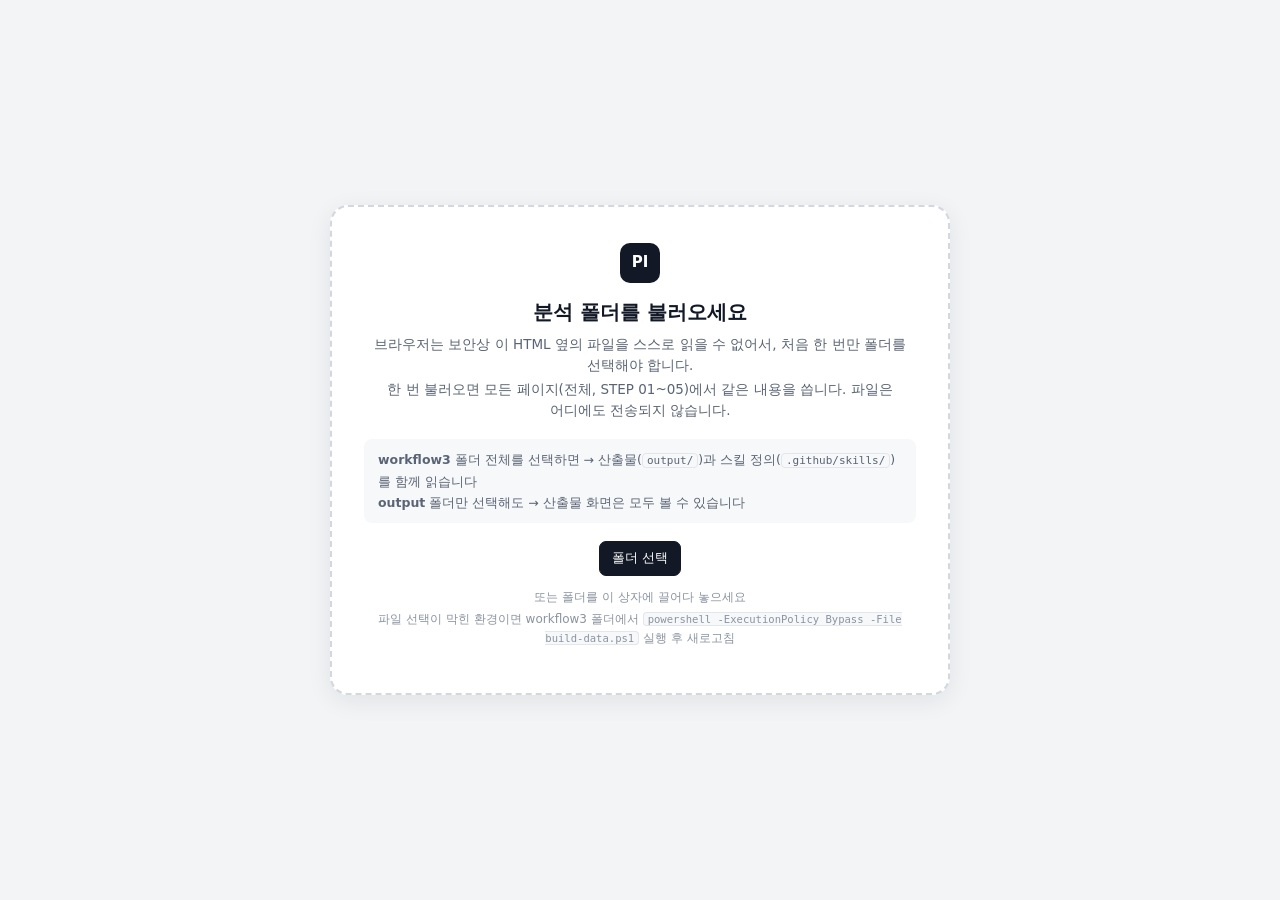
<file: docs/index.html>
<!doctype html>
<html lang="ko">
<head>
<meta charset="utf-8">
<meta name="viewport" content="width=device-width, initial-scale=1">
<title>PI 뷰어 · 전체</title>
<link rel="stylesheet" href="common.css">
</head>
<body data-stage="00">
<script src="common.js"></script>
<script src="overview.js"></script>
</body>
</html>
</file>
<file: docs/common.css>
:root{
  --bg:#f3f4f6; --surface:#ffffff; --sunken:#f7f8fa; --line:#e3e6eb; --line2:#d3d8df;
  --text:#121826; --muted:#5b6474; --faint:#8b93a1;
  --s0:#334155; --s0s:#eef1f5;
  --s1:#3b5bdb; --s1s:#edf1fd; --s2:#0c8a7b; --s2s:#e6f5f2; --s3:#c47a00; --s3s:#fdf4e3; --s4:#c2255c; --s4s:#fcebf1; --s5:#6741d9; --s5s:#f1edfd;
  --self:#3b5bdb; --req:#d9480f; --co:#7048e8;
  --good:#2b8a3e; --goods:#e9f6ec; --bad:#868e96; --bads:#f1f3f5; --warn:#e8590c;
  --gA:#c2255c; --gB:#d9822b; --gC:#868e96;
  --h0:#f4f5f7; --h1:#cfeee9; --h2:#7fd0c3; --h3:#0c8a7b; --h3t:#ffffff;
  --q0:#f4f5f7; --q1:#dcf1ec; --q2:#a6ddd1; --q3:#3fae9c; --q4:#0b6e62; --qt:#ffffff;
  --shadow:0 1px 2px rgba(16,24,40,.05);
  --shadow2:0 6px 24px rgba(16,24,40,.08);
}
@media (prefers-color-scheme: dark){
  :root:not([data-theme="light"]){
    --bg:#0f1115; --surface:#171a20; --sunken:#1c2027; --line:#2a2f38; --line2:#363c47;
    --text:#e7eaee; --muted:#a2aab6; --faint:#737c89;
    --s0:#cbd5e1; --s0s:#232831;
    --s1:#7d97ff; --s1s:#1c2340; --s2:#3cc7b4; --s2s:#14302c; --s3:#f0aa3c; --s3s:#352915; --s4:#f06595; --s4s:#3a1a27; --s5:#a68bff; --s5s:#251f3d;
    --self:#7d97ff; --req:#ff8a4c; --co:#a98bff;
    --good:#51cf66; --goods:#173322; --bad:#868e96; --bads:#22262c; --warn:#ff8a4c;
    --gA:#f06595; --gB:#f0aa3c; --gC:#868e96;
    --h0:#1c2027; --h1:#173a35; --h2:#1f7366; --h3:#3cc7b4; --h3t:#0f1115;
  --q0:#1c2027; --q1:#163530; --q2:#1d5e55; --q3:#2b9d8b; --q4:#5fe0cc; --qt:#0f1115;
    --q0:#1c2027; --q1:#163530; --q2:#1d5e55; --q3:#2b9d8b; --q4:#5fe0cc; --qt:#0f1115;
    --shadow:0 1px 2px rgba(0,0,0,.3); --shadow2:0 6px 24px rgba(0,0,0,.35);
  }
}
:root[data-theme="dark"]{
  --bg:#0f1115; --surface:#171a20; --sunken:#1c2027; --line:#2a2f38; --line2:#363c47;
  --text:#e7eaee; --muted:#a2aab6; --faint:#737c89;
  --s0:#cbd5e1; --s0s:#232831;
  --s1:#7d97ff; --s1s:#1c2340; --s2:#3cc7b4; --s2s:#14302c; --s3:#f0aa3c; --s3s:#352915; --s4:#f06595; --s4s:#3a1a27; --s5:#a68bff; --s5s:#251f3d;
  --self:#7d97ff; --req:#ff8a4c; --co:#a98bff;
  --good:#51cf66; --goods:#173322; --bad:#868e96; --bads:#22262c; --warn:#ff8a4c;
  --gA:#f06595; --gB:#f0aa3c; --gC:#868e96;
  --h0:#1c2027; --h1:#173a35; --h2:#1f7366; --h3:#3cc7b4; --h3t:#0f1115;
  --q0:#1c2027; --q1:#163530; --q2:#1d5e55; --q3:#2b9d8b; --q4:#5fe0cc; --qt:#0f1115;
  --shadow:0 1px 2px rgba(0,0,0,.3); --shadow2:0 6px 24px rgba(0,0,0,.35);
}
*{box-sizing:border-box}
html,body{height:100%}
body{margin:0;background:var(--bg);color:var(--text);font-family:"Pretendard","Malgun Gothic","Apple SD Gothic Neo","Noto Sans KR",system-ui,sans-serif;font-size:14px;line-height:1.55;word-break:keep-all;overflow-wrap:anywhere;overflow:hidden}
button{font:inherit;color:inherit;cursor:pointer}
code{font-family:Consolas,"D2Coding",ui-monospace,monospace;font-size:.88em;background:var(--sunken);border:1px solid var(--line);border-radius:4px;padding:0 4px}
::-webkit-scrollbar{width:10px;height:10px}::-webkit-scrollbar-thumb{background:var(--line2);border-radius:10px;border:3px solid transparent;background-clip:content-box}

.app{display:grid;grid-template-rows:auto auto 1fr;height:100vh}

/* ── top bar */
.top{display:flex;align-items:center;gap:14px;padding:10px 20px;background:var(--surface);border-bottom:1px solid var(--line)}
.brand{display:flex;align-items:center;gap:10px;min-width:0}
.logo{width:28px;height:28px;border-radius:7px;background:var(--text);color:var(--surface);display:grid;place-items:center;font-weight:800;font-size:12px;flex:none}
.brand b{font-size:15px;white-space:nowrap}
.wf{display:flex;align-items:center;gap:8px;min-width:0;padding-left:14px;border-left:1px solid var(--line)}
.wf span{color:var(--muted);font-size:12px;white-space:nowrap}
.wf select,.wf strong{font:inherit;font-weight:700;font-size:14px;background:none;border:none;color:var(--text);max-width:420px;text-overflow:ellipsis;overflow:hidden;white-space:nowrap}
.wf select{border:1px solid var(--line);border-radius:6px;padding:3px 6px;background:var(--surface)}
.top .sp{flex:1}
.meta{font-size:12px;color:var(--faint);white-space:nowrap}
.btn{border:1px solid var(--line);background:var(--surface);border-radius:7px;padding:6px 12px;font-size:13px;color:var(--muted);white-space:nowrap}
.btn:hover{color:var(--text);border-color:var(--line2)}
.btn.primary{background:var(--text);color:var(--surface);border-color:var(--text)}
.btn.primary:hover{opacity:.9;color:var(--surface)}

/* ── stage rail */
.rail{display:grid;grid-template-columns:190px repeat(5,1fr);gap:14px;background:var(--sunken);border-bottom:1px solid var(--line);padding:9px 14px}
/* 단계 하나 = 누를 수 있는 카드 */
.st{position:relative;display:flex;gap:10px;align-items:center;text-align:left;background:var(--surface);border:1px solid var(--line2);border-radius:10px;padding:8px 30px 8px 10px;min-width:0;cursor:pointer;box-shadow:0 1px 2px rgba(16,24,40,.06);transition:border-color .12s,box-shadow .12s,transform .12s}
.st:hover{border-color:var(--ac);box-shadow:0 4px 12px rgba(16,24,40,.12);transform:translateY(-1px)}
.st:active{transform:none}
.st::after{content:"›";position:absolute;right:11px;top:50%;transform:translateY(-52%);font-size:20px;font-weight:700;line-height:1;color:var(--line2);transition:color .12s,right .12s}
.st:hover::after{color:var(--ac);right:8px}
.st.on{background:var(--ac);border-color:var(--ac);box-shadow:0 3px 10px rgba(16,24,40,.16);cursor:default;transform:none}
.st.on::after{content:"현재";font-size:10.5px;font-weight:800;color:var(--ac);background:var(--surface);border-radius:99px;padding:2px 7px;right:9px;transform:translateY(-50%)}
.st.on .lb,.st.on .nm,.st.on .kv{color:var(--surface)}
.st.on .lb,.st.on .kv{opacity:.85}
.st .ix{flex:none;width:28px;height:28px;border-radius:50%;display:grid;place-items:center;font-weight:800;font-size:12px;color:var(--ac);background:var(--acs);border:1.5px solid var(--ac)}
.st.on .ix{background:var(--surface);color:var(--ac);border-color:var(--surface)}
.st.empty{background:transparent;border-style:dashed}
.st.empty .ix{border-style:dashed;opacity:.55}
.st .tx{min-width:0}
.st .lb{display:block;font-size:11px;color:var(--faint);font-weight:700;letter-spacing:.2px}
.st .nm{display:block;font-weight:800;font-size:13.5px;white-space:nowrap;overflow:hidden;text-overflow:ellipsis}
.st:not(.on):hover .nm{color:var(--ac)}
.st .kv{display:block;font-size:11.5px;color:var(--muted);white-space:nowrap;overflow:hidden;text-overflow:ellipsis}
/* 단계 사이 흐름 화살표 */
.st + .st::before{content:"";position:absolute;left:-11px;top:50%;width:7px;height:7px;border-top:2px solid var(--faint);border-right:2px solid var(--faint);transform:translateY(-50%) rotate(45deg)}

/* ── main */
.main{display:grid;grid-template-columns:minmax(0,1fr) 380px;min-height:0}
.canvas{min-height:0;overflow:auto;padding:18px 22px 24px}
.insp{min-height:0;overflow:auto;background:var(--surface);border-left:1px solid var(--line);padding:18px 20px 24px}
.chead{display:flex;align-items:center;gap:12px;margin-bottom:14px;flex-wrap:wrap}
.chead h2{margin:0;font-size:17px}
.chead .d{color:var(--muted);font-size:12.5px}
.seg{margin-left:auto;display:flex;background:var(--sunken);border:1px solid var(--line);border-radius:8px;padding:2px}
.seg button{border:none;background:none;padding:4px 11px;border-radius:6px;font-size:12.5px;color:var(--muted)}
.seg button.on{background:var(--surface);color:var(--text);box-shadow:var(--shadow);font-weight:600}

.card{background:var(--surface);border:1px solid var(--line);border-radius:12px;box-shadow:var(--shadow)}
.card > .h{display:flex;align-items:center;gap:8px;padding:11px 14px;border-bottom:1px solid var(--line);font-weight:700;font-size:13px}
.card > .h small{font-weight:400;color:var(--faint)}
.card > .b{padding:12px 14px}
.lbl{font-size:11.5px;font-weight:700;color:var(--faint);letter-spacing:.3px;margin:16px 0 6px}
.lbl:first-child{margin-top:0}
.chip{display:inline-flex;align-items:center;gap:4px;font-size:12px;padding:1px 8px;border-radius:99px;border:1px solid var(--line);background:var(--surface);color:var(--muted);white-space:nowrap}
.chip.link{cursor:pointer}
.chip.link:hover{border-color:var(--ac,var(--line2));color:var(--text)}
.tag{display:inline-block;font-size:11px;font-weight:700;padding:0 6px;border-radius:4px;line-height:18px}
.g-A{background:var(--gA);color:#fff}.g-B{background:var(--gB);color:#fff}.g-C{background:var(--gC);color:#fff}
.chips{display:flex;flex-wrap:wrap;gap:5px}

/* ── overview */
.flow{display:grid;grid-template-columns:repeat(4,1fr);gap:26px;position:relative}
.fc{position:relative;text-align:left;background:var(--surface);border:1px solid var(--line);border-radius:12px;padding:14px 16px;box-shadow:var(--shadow);border-top:3px solid var(--ac);display:flex;flex-direction:column;gap:4px;min-width:0}
.fc:hover{box-shadow:var(--shadow2)}
.fc + .fc::before{content:"";position:absolute;left:-20px;top:50%;width:14px;height:14px;border-top:2px solid var(--line2);border-right:2px solid var(--line2);transform:translateY(-50%) rotate(45deg)}
.fc .k{font-size:11.5px;font-weight:700;color:var(--ac);letter-spacing:.3px}
.fc .big{display:flex;align-items:baseline;gap:6px;margin-top:2px}
.fc .big b{font-size:34px;line-height:1.1;font-weight:800;font-variant-numeric:tabular-nums}
.fc .big span{color:var(--muted);font-size:13px}
.fc .sub{font-size:12.5px;color:var(--muted)}
.fc .q{margin-top:6px;font-size:12.5px;line-height:1.5;background:var(--acs);border-radius:7px;padding:7px 9px;color:var(--text);display:block;max-height:calc(4.5em + 14px);overflow:hidden}
.fc.none{border-top-style:dashed;opacity:.6}

.trace{display:grid;grid-template-columns:1fr 1fr 1.3fr 1.3fr 1.3fr;gap:0;margin-top:18px}
.tcol{padding:0 12px;border-left:1px dashed var(--line2);min-width:0}
.tcol:first-child{border-left:none;padding-left:0}
.tcol h4{margin:0 0 8px;font-size:11.5px;color:var(--faint);letter-spacing:.3px;display:flex;align-items:center;gap:6px}
.tcol h4 i{width:8px;height:8px;border-radius:50%;background:var(--ac);display:inline-block}
.tnode{display:block;width:100%;text-align:left;border:1px solid var(--line);border-left:3px solid var(--ac);background:var(--surface);border-radius:8px;padding:7px 10px;margin-bottom:6px;font-size:12.5px}
.tnode:hover{border-color:var(--ac)}
.tnode .id{font-weight:800;color:var(--ac);margin-right:5px;font-size:11.5px}
.tnode.sel,.an.sel,.irow.sel,.node.sel,.cand.sel,.opp.sel{outline:2px solid var(--ac);outline-offset:1px}

/* ── 01 */
.legend{display:flex;gap:12px;flex-wrap:wrap;font-size:12px;color:var(--muted);align-items:center}
.legend i{display:inline-block;width:10px;height:10px;border-radius:3px;margin-right:4px;vertical-align:-1px}
.tasks{display:grid;grid-template-columns:repeat(4,minmax(0,1fr));gap:12px}
.task{background:var(--surface);border:1px solid var(--line);border-radius:12px;padding:10px;box-shadow:var(--shadow);min-width:0}
.task.dim{opacity:.35}
.task .th{display:flex;gap:8px;align-items:baseline;padding:2px 4px 8px}
.task .th b{color:var(--s1);font-size:12px}
.task .th span{font-weight:700;font-size:13px;line-height:1.35}
.an{display:flex;align-items:center;gap:7px;width:100%;text-align:left;border:1px solid var(--line);border-left:3px solid var(--who);background:var(--surface);border-radius:7px;padding:5px 8px;margin-top:5px;font-size:12.5px;line-height:1.35}
.an:hover{background:var(--sunken)}
.an.star{border-style:dashed;border-left-style:solid}
.an .aid{flex:none;font-size:10.5px;color:var(--faint);font-weight:700;width:22px}
.an .anm{flex:1;min-width:0}
.an .iss{flex:none;font-size:10.5px;font-weight:800;color:var(--s4);background:var(--s4s);border-radius:99px;padding:0 6px}
.an.hl{background:var(--s4s);border-color:var(--s4)}
.flowbar{display:flex;flex-wrap:wrap;gap:10px;margin-top:14px}
.flowbar .card{flex:1 1 280px}
.seq{display:flex;flex-wrap:wrap;align-items:center;gap:4px}
.seq b{font-size:12px;background:var(--s1s);color:var(--s1);border-radius:5px;padding:1px 7px}
.seq em{font-style:normal;color:var(--faint)}
.loop{display:flex;gap:8px;align-items:flex-start;font-size:12.5px;padding:4px 0}
.loop .ft{flex:none;font-weight:700;color:var(--warn);font-size:12px;white-space:nowrap}

/* ── 02 */
.two{display:grid;grid-template-columns:minmax(0,1fr) minmax(0,1.1fr);gap:14px;align-items:start}
.insight{font-size:13.5px;line-height:1.65}
.insight p{margin:0 0 6px}
.heat{width:100%;border-collapse:separate;border-spacing:3px}
.heat th{font-size:10.5px;color:var(--faint);font-weight:600;padding:2px 1px 4px;text-align:center;line-height:1.25;vertical-align:bottom}
.two.w02{grid-template-columns:minmax(0,1.15fr) minmax(0,1fr)}
.heat th:first-child{text-align:left}
.heat td{text-align:center;font-weight:700;font-size:12.5px;border-radius:5px;height:30px;font-variant-numeric:tabular-nums}
.heat td.tn{text-align:left;font-weight:600;font-size:12px;padding:0 6px 0 2px;cursor:pointer;border-radius:5px;max-width:150px;overflow:hidden;text-overflow:ellipsis;white-space:nowrap}
.heat td.tn:hover{background:var(--sunken)}
.heat tr.on td.tn{background:var(--s2s);color:var(--s2)}
.heat td.tot{background:none;color:var(--text);text-align:left;white-space:nowrap;padding-left:4px}
.v0{background:var(--h0);color:var(--faint)}.v1{background:var(--h1)}.v2{background:var(--h2)}.v3{background:var(--h3);color:var(--h3t)}
.tbar{display:inline-block;height:6px;border-radius:3px;background:var(--s2);vertical-align:middle;margin-right:5px}
.irow{display:grid;grid-template-columns:30px minmax(0,1fr) 120px 24px;gap:10px;align-items:center;width:100%;text-align:left;background:var(--surface);border:1px solid var(--line);border-radius:9px;padding:8px 10px;margin-bottom:6px}
.irow:hover{border-color:var(--line2);box-shadow:var(--shadow2)}
.irow.dim{opacity:.35}
.irow .iid{font-weight:800;color:var(--s2);font-size:12.5px}
.irow .ttl{font-size:12.5px;line-height:1.4;display:-webkit-box;-webkit-line-clamp:2;-webkit-box-orient:vertical;overflow:hidden}
.irow .area{font-size:11px;color:var(--faint);display:block;margin-top:1px}
.sbar{display:flex;align-items:center;gap:6px}
.sbar .bg{flex:1;height:7px;background:var(--sunken);border-radius:99px;overflow:hidden;border:1px solid var(--line)}
.sbar .bg i{display:block;height:100%;border-radius:99px}
.sbar b{font-size:12.5px;width:22px;text-align:right;font-variant-numeric:tabular-nums}
.conf{font-size:11px;font-weight:700;color:var(--muted);text-align:center;border:1px solid var(--line);border-radius:4px}

/* ── 03 */
.hero{background:var(--surface);border:1px solid var(--line);border-left:5px solid var(--s3);border-radius:12px;padding:18px 20px;box-shadow:var(--shadow)}
.hero .k{font-size:11.5px;color:var(--s3);font-weight:800;letter-spacing:.3px;display:flex;gap:8px;align-items:center}
.hero p{margin:8px 0 0;font-size:17px;font-weight:700;line-height:1.5}
.attrs{display:grid;grid-template-columns:repeat(3,minmax(0,1fr));gap:10px;margin-top:12px}
.attr{background:var(--surface);border:1px solid var(--line);border-radius:10px;padding:10px 12px}
.attr .k{font-size:11.5px;color:var(--faint);font-weight:700;margin-bottom:3px}
.attr .v{font-size:13px}
.funnel{display:flex;flex-direction:column;gap:6px}
.cand{display:grid;grid-template-columns:34px minmax(0,1fr) auto;gap:10px;align-items:center;width:100%;text-align:left;border:1px solid var(--line);background:var(--surface);border-radius:9px;padding:8px 10px;font-size:12.5px}
.cand:hover{border-color:var(--line2)}
.cand b{color:var(--s3);font-size:12px}
.cand.pick{border-color:var(--s3);background:var(--s3s)}
.cand.out{color:var(--muted)}
.res{font-size:11px;font-weight:700;padding:1px 8px;border-radius:99px;white-space:nowrap}
.res.pick{background:var(--s3);color:#fff}
.res.out{background:var(--bads);color:var(--muted);border:1px solid var(--line)}
.res.next{background:var(--s1s);color:var(--s1)}

/* ── 04 tree */
.tree,.tree ul{list-style:none;margin:0;padding:0}
.tree ul{margin-left:22px;padding-left:18px;border-left:1.5px solid var(--line2)}
.tree li{position:relative;padding-top:8px}
.tree ul > li::before{content:"";position:absolute;left:-18px;top:26px;width:16px;border-top:1.5px solid var(--line2)}
.node{display:inline-flex;align-items:center;gap:8px;max-width:100%;text-align:left;background:var(--surface);border:1px solid var(--line);border-radius:9px;padding:7px 11px;font-size:12.8px;line-height:1.4;box-shadow:var(--shadow)}
.node:hover{box-shadow:var(--shadow2)}
.node .nid{font-weight:800;font-size:11.5px;color:var(--muted);flex:none}
.node .vd{flex:none;font-size:11px;font-weight:700;border-radius:99px;padding:0 7px;white-space:nowrap}
.node.ok{border-color:var(--good)}.node.ok .vd{background:var(--goods);color:var(--good)}
.node.part .vd{background:var(--s3s);color:var(--s3)}
.node.no{background:var(--sunken);color:var(--muted);box-shadow:none}.node.no .vd{background:var(--bads);color:var(--bad)}.node.no .ntx{text-decoration:line-through;text-decoration-color:var(--faint)}
.node.unk{border-style:dashed}
.node.rc{border:2px solid var(--s4);background:var(--s4s)}
.node .rcb{flex:none;font-size:11px;font-weight:800;background:var(--s4);color:#fff;border-radius:5px;padding:0 6px}
.node .cons{flex:none;font-size:11px;font-weight:700;color:var(--warn);border:1px solid var(--warn);border-radius:5px;padding:0 5px}
.node.root{background:var(--text);color:var(--surface);border-color:var(--text);font-weight:700}
.cards3{display:grid;grid-template-columns:repeat(3,minmax(0,1fr));gap:12px;margin-top:14px}
.opp{border:1px solid var(--line);border-left:3px solid var(--s4);border-radius:8px;padding:8px 10px;margin-bottom:6px;font-size:12.5px}
.opp b{color:var(--s4);margin-right:4px}
.crit{display:flex;gap:8px;align-items:flex-start;padding:6px 0;border-bottom:1px solid var(--line);font-size:12.5px}
.crit:last-child{border-bottom:none}
.crit .ty{flex:none;font-size:10.5px;font-weight:700;padding:1px 6px;border-radius:4px;background:var(--s4s);color:var(--s4)}
.crit .ty.keep{background:var(--goods);color:var(--good)}
.crit small{display:block;color:var(--faint)}
.stack{display:flex;height:10px;border-radius:99px;overflow:hidden;background:var(--sunken);margin:6px 0}
.stack i{display:block;height:100%}

/* ── inspector */
.insp h3{margin:0;font-size:16px;line-height:1.4}
.insp .eyebrow{font-size:11.5px;font-weight:800;color:var(--ac);letter-spacing:.3px;margin-bottom:4px}
.kvs{display:grid;grid-template-columns:76px 1fr;gap:6px 10px;font-size:13px;margin-top:12px}
.kvs dt{color:var(--faint);font-weight:600;font-size:12px;padding-top:1px}
.kvs dd{margin:0}
.box{background:var(--sunken);border:1px solid var(--line);border-radius:9px;padding:10px 12px;font-size:13px}
.box + .box{margin-top:8px}
.axis{display:grid;grid-template-columns:78px 1fr 18px;gap:8px;align-items:center;font-size:12px;margin:5px 0}
.axis .bg{height:8px;background:var(--sunken);border:1px solid var(--line);border-radius:99px;overflow:hidden}
.axis .bg i{display:block;height:100%;background:var(--s2)}
.axis b{text-align:right}
.scorebox{display:flex;align-items:center;gap:14px;margin-top:12px;padding:12px;border:1px solid var(--line);border-radius:10px}
.scorebox .n{font-size:30px;font-weight:800;line-height:1;color:var(--s2);font-variant-numeric:tabular-nums}
.scorebox .f{font-size:11.5px;color:var(--faint)}
.empty-insp{color:var(--faint);font-size:13px;text-align:center;padding:40px 10px}
.filelist div{display:flex;justify-content:space-between;gap:8px;padding:6px 0;border-bottom:1px solid var(--line);font-size:12px}
.filelist div:last-child{border-bottom:none}
.filelist code{font-size:11px}

/* ── markdown */
.md{font-size:13.5px;line-height:1.65}
.md h1{font-size:19px;margin:0 0 10px}.md h2{font-size:16px;margin:20px 0 8px;padding-bottom:5px;border-bottom:1px solid var(--line)}.md h3{font-size:14.5px;margin:16px 0 6px}.md h4{font-size:13.5px;margin:12px 0 4px}
.md p{margin:6px 0}
.md ul,.md ol{margin:4px 0;padding-left:20px}
.md li{margin:2px 0}
.md blockquote{margin:8px 0;padding:8px 12px;border-left:3px solid var(--ac,var(--line2));background:var(--sunken);border-radius:0 8px 8px 0}
.md pre{background:var(--sunken);border:1px solid var(--line);border-radius:8px;padding:10px 12px;overflow:auto;font-size:12.5px;line-height:1.5}
.md pre code{background:none;border:none;padding:0}
.md .tw{overflow-x:auto;margin:8px 0;border:1px solid var(--line);border-radius:8px}
.md table{border-collapse:collapse;width:100%;font-size:12.5px}
.md th,.md td{border-bottom:1px solid var(--line);padding:6px 9px;text-align:left;vertical-align:top}
.md th{background:var(--sunken);color:var(--muted);white-space:nowrap}
.md tr:last-child td{border-bottom:none}

/* skill view */
.skill{display:grid;grid-template-columns:230px minmax(0,1fr);gap:16px;align-items:start}
.snav{position:sticky;top:0;display:flex;flex-direction:column;gap:2px}
.snav button{text-align:left;border:none;background:none;border-radius:7px;padding:6px 10px;font-size:13px;color:var(--muted)}
.snav button.sub{padding-left:22px;font-size:12.5px}
.snav button:hover{background:var(--surface);color:var(--text)}
.snav button.on{background:var(--surface);color:var(--ac);font-weight:700;box-shadow:var(--shadow)}

/* ── empty / loader */
.loader{position:fixed;inset:0;display:grid;place-items:center;background:var(--bg);z-index:10;padding:16px}
.loader.hide{display:none}
.drop{width:min(620px,100%);background:var(--surface);border:2px dashed var(--line2);border-radius:18px;padding:36px 32px;text-align:center;box-shadow:var(--shadow2)}
.drop.over{border-color:var(--s1);background:var(--s1s)}
.drop h1{font-size:20px;margin:14px 0 6px}
.drop p{color:var(--muted);margin:0 0 4px;font-size:13.5px}
.drop .acts{display:flex;gap:8px;justify-content:center;margin-top:18px;flex-wrap:wrap}
.drop .path{display:inline-block;margin-top:14px;text-align:left;font-size:12.5px;color:var(--muted);background:var(--sunken);border-radius:8px;padding:10px 14px;line-height:1.7}
.err{color:var(--warn);font-size:13px;margin-top:10px}

@media (max-width:1280px){
  .tasks{grid-template-columns:repeat(3,minmax(0,1fr))}
  .trace{grid-template-columns:repeat(3,minmax(0,1fr));row-gap:12px}
  .tcol:nth-child(4){border-left:none;padding-left:0}
}
@media (max-width:1100px){
  .main{grid-template-columns:minmax(0,1fr) 300px}
  .tasks{grid-template-columns:repeat(2,minmax(0,1fr))}
  .flow{grid-template-columns:repeat(2,minmax(0,1fr));gap:12px}
  .fc + .fc::before{display:none}
  .two,.cards3{grid-template-columns:1fr}
  .attrs{grid-template-columns:repeat(2,minmax(0,1fr))}
  .rail{grid-template-columns:repeat(6,minmax(170px,1fr));overflow-x:auto;padding:8px 12px}
  .st + .st::before{display:none}
  .skill{grid-template-columns:180px minmax(0,1fr)}
  .canvas{padding:14px 16px 20px}
  .insp{padding:14px 16px 20px}
}
@media (max-width:640px){
  body{overflow:auto}
  .app{height:auto;min-height:100vh}
  .main{grid-template-columns:1fr}
  .insp{border-left:none;border-top:1px solid var(--line)}
  .two,.cards3,.attrs,.flow,.trace,.skill{grid-template-columns:1fr}
  .fc + .fc::before{display:none}
  .tcol{border-left:none;padding:0;margin-bottom:10px}
  .top{flex-wrap:wrap}
  .meta{display:none}
}

/* 페이지 링크로 바뀐 단계 바 */
a.st{text-decoration:none;color:inherit}
a.st:focus-visible{outline:2px solid var(--ac);outline-offset:2px}

/* ── 한눈에 보기: 문제 배너 */
.pbanner{display:grid;grid-template-columns:minmax(0,1fr) 250px;gap:18px;background:var(--surface);border:1px solid var(--line);border-left:5px solid var(--s4);border-radius:14px;padding:16px 18px;box-shadow:var(--shadow)}
.pb-k{display:flex;align-items:center;gap:8px;font-size:12px;font-weight:800;color:var(--s4);letter-spacing:.2px}
.pb-dot{width:8px;height:8px;border-radius:50%;background:var(--s4)}
.pb-st{font-weight:600;color:var(--faint);font-size:11.5px}
.pb-stmt{margin:6px 0 12px;font-size:17px;font-weight:800;line-height:1.5;cursor:pointer}
.pb-stmt:hover{color:var(--s4)}
.pb-row{display:grid;grid-template-columns:64px minmax(0,1fr);gap:10px;align-items:start;margin-top:6px}
.pb-l{font-size:11.5px;font-weight:700;color:var(--faint);padding-top:5px}
.pb-v{display:flex;flex-wrap:wrap;gap:6px}
.pb-rc,.pb-op{display:inline-flex;gap:7px;align-items:baseline;text-align:left;border:1px solid var(--line);background:var(--surface);border-radius:8px;padding:5px 10px;font-size:12.8px;line-height:1.45}
.pb-rc{border-color:var(--s4);background:var(--s4s);font-weight:600}
.pb-rc b{color:var(--s4);white-space:nowrap}
.pb-op b{color:var(--s4);white-space:nowrap}
.pb-rc:hover,.pb-op:hover{box-shadow:var(--shadow2)}
.pb-rc.sel,.pb-op.sel,.ichip.sel{outline:2px solid var(--s4);outline-offset:1px}
.pb-funnel{border-left:1px solid var(--line);padding-left:16px;display:flex;flex-direction:column;gap:5px}
.pb-fk{font-size:11.5px;font-weight:700;color:var(--faint);margin-bottom:2px}
.fn{display:flex;flex-direction:column;align-items:flex-start;gap:1px;background:none;border:none;padding:0;text-align:left}
.fn-bar{display:block;width:var(--w);min-width:110px;background:var(--acs);border-left:3px solid var(--ac);border-radius:0 6px 6px 0;padding:3px 9px;font-size:12px;white-space:nowrap}
.fn-bar b{font-size:15px;color:var(--ac);font-variant-numeric:tabular-nums}
.fn:hover .fn-bar{background:var(--ac);color:var(--surface)}
.fn:hover .fn-bar b{color:var(--surface)}
.fn-sub{font-size:11px;color:var(--faint);padding-left:12px}

/* ── 한눈에 보기: Issue 띠 */
.istrip{display:grid;grid-template-columns:150px minmax(0,1fr);gap:12px;align-items:center;margin-top:12px;background:var(--surface);border:1px solid var(--line);border-radius:12px;padding:10px 14px}
.is-l{font-size:13px;font-weight:700}
.is-l small{display:block;font-weight:400;font-size:11px;color:var(--faint)}
.is-v{display:flex;flex-wrap:wrap;gap:6px}
.ichip{display:inline-flex;align-items:center;gap:6px;border:1px solid var(--line);background:var(--surface);border-radius:99px;padding:3px 10px 3px 9px;font-size:12px}
.ichip b{font-size:12px;color:var(--s2)}
.ichip em{font-style:normal;font-size:10.5px;font-weight:700;color:var(--s4)}
.ichip.tgt{border:1.5px solid var(--s4);background:var(--s4s)}
.ichip:hover{box-shadow:var(--shadow2)}

/* ── 한눈에 보기: Task 지도 */
.mapbar{display:flex;align-items:center;gap:14px;flex-wrap:wrap;margin:14px 0 8px}
.mapbar > b{font-size:14px}
.mapbar .seg{margin-left:auto}
.lg{display:inline-block;width:12px;height:12px;border-radius:3px;margin-right:4px;vertical-align:-2px;border:1px solid var(--line2)}
.lg.core{background:var(--s4);border-color:var(--s4)}
.lg.rel{background:var(--s4s);border:1.5px solid var(--s4)}
.lg.ia{background:var(--s3s);border-left:3px solid var(--gA)}
.lg.ib{background:var(--surface);border-left:3px solid var(--gB)}
.lg.none{background:var(--sunken)}
.tmap{display:grid;grid-template-columns:repeat(4,minmax(0,1fr));gap:10px}
.tm{background:var(--surface);border:1px solid var(--line);border-radius:12px;padding:10px;min-width:0;box-shadow:var(--shadow)}
.tm.core{border:2px solid var(--s4)}
.tm.rel{border:1.5px dashed var(--s4)}
.tm-h{display:flex;align-items:baseline;gap:6px}
.tm-r{flex:none;font-size:11px;font-weight:800;color:var(--faint);min-width:10px}
.tm-id{flex:none;font-size:12px;font-weight:800;color:var(--s1)}
.tm-n{font-weight:700;font-size:13px;line-height:1.35}
.tm-s{display:flex;align-items:center;gap:8px;font-size:11px;color:var(--faint);margin:5px 0 4px}
.tm-bar{flex:1;height:5px;background:var(--sunken);border-radius:99px;overflow:hidden;min-width:30px}
.tm-bar i{display:block;height:100%;background:var(--s2);border-radius:99px}
.ta{display:flex;align-items:center;gap:6px;width:100%;text-align:left;border:1px solid var(--line);border-left-width:3px;border-radius:7px;padding:4px 7px;margin-top:4px;font-size:12.3px;line-height:1.35;background:var(--surface)}
.ta-id{flex:none;font-size:10.5px;font-weight:700;color:var(--faint);width:20px}
.ta-n{flex:1;min-width:0}
.ta-s{flex:none;font-size:10.5px;font-weight:800;color:var(--muted)}
.ta.lv-core{background:var(--s4);border-color:var(--s4);color:#fff;font-weight:700}
.ta.lv-core .ta-id,.ta.lv-core .ta-s{color:rgba(255,255,255,.85)}
.ta.lv-rel{background:var(--s4s);border-color:var(--s4);font-weight:600}
.ta.lv-ia{background:var(--s3s);border-left-color:var(--gA)}
.ta.lv-ib{border-left-color:var(--gB)}
.ta.lv-none{background:var(--sunken);color:var(--muted);border-left-color:var(--line2)}
.ta:hover{box-shadow:var(--shadow2)}
.ta.dim{opacity:.28}
.ta.hit{outline:2px solid var(--s2);outline-offset:0}
.ta.sel{outline:2px solid var(--text);outline-offset:1px}
@media (max-width:1280px){ .tmap{grid-template-columns:repeat(3,minmax(0,1fr))} }
@media (max-width:1100px){ .tmap{grid-template-columns:repeat(2,minmax(0,1fr))} .pbanner{grid-template-columns:1fr} .pb-funnel{border-left:none;padding-left:0} .istrip{grid-template-columns:1fr} }

/* ── 오른쪽 패널을 서랍으로 쓰는 페이지 (data-insp="drawer") */
body[data-insp="drawer"] .main{grid-template-columns:minmax(0,1fr)}
body[data-insp="drawer"] .insp{position:fixed;top:0;right:0;bottom:0;width:min(420px,92vw);z-index:20;border-left:1px solid var(--line);box-shadow:-12px 0 32px rgba(16,24,40,.14);transform:translateX(105%);transition:transform .18s ease;padding-top:44px}
body[data-insp="drawer"] .insp.open{transform:none}
.insp-x{position:absolute;top:10px;right:12px;width:30px;height:30px;border-radius:8px;border:1px solid var(--line);background:var(--surface);font-size:18px;line-height:1;color:var(--muted)}
.insp-x:hover{color:var(--text);border-color:var(--line2)}

/* ── STEP 02: Task·Action 히트맵 */
.hm-wrap{overflow:auto;border:1px solid var(--line);border-radius:12px;background:var(--surface);box-shadow:var(--shadow)}
.hm{border-collapse:separate;border-spacing:0;font-size:12px;width:100%;min-width:980px;table-layout:fixed}
.hm .hm-labcol{width:230px}
.hm th,.hm td{padding:0;border-bottom:1px solid var(--line)}
.hm .lab{position:sticky;left:0;z-index:2;background:var(--surface);padding:0 10px;border-right:1px solid var(--line2);text-align:left;white-space:nowrap;overflow:hidden;text-overflow:ellipsis}
.hm thead .lab{z-index:3;vertical-align:bottom;padding-bottom:8px;color:var(--faint);font-weight:600;font-size:11.5px;white-space:normal}
.hm .tg{height:30px;font-size:11.5px;font-weight:700;text-align:left;padding:0 6px;border-left:2px solid var(--line2);white-space:nowrap;overflow:hidden;text-overflow:ellipsis;cursor:pointer;color:var(--text);background:var(--sunken)}
.hm .tg b{color:var(--s1);margin-right:4px}
.hm .tg:hover{background:var(--s2s)}
.hm .ah{height:124px;vertical-align:bottom;padding:6px 0;cursor:pointer;border-left:1px solid var(--line)}
.hm .ah.first,.hm td.first{border-left:2px solid var(--line2)}
.hm .ah span{writing-mode:vertical-rl;display:inline-block;max-height:112px;overflow:hidden;font-size:11.5px;font-weight:500;line-height:16px;color:var(--text);white-space:nowrap}
.hm .ah small{display:block;writing-mode:horizontal-tb;font-size:9.5px;color:var(--faint);font-weight:700;margin-top:4px;text-align:center}
.hm .ah:hover{background:var(--sunken)}
.hm .ah.star span{color:var(--muted);font-style:italic}
.hm tr.sec td{background:var(--sunken);font-size:11.5px;font-weight:700;color:var(--muted);padding:4px 10px;position:sticky;left:0}
.hm tr.sec td small{font-weight:400;color:var(--faint);margin-left:6px}
.hm td.c{height:24px;text-align:center;border-left:1px solid var(--line);cursor:pointer}
.hm td.area{text-align:center;font-weight:700;font-variant-numeric:tabular-nums;border-left:2px solid var(--surface);height:21px;font-size:11.5px}
.hm td.c i{display:block;width:13px;height:13px;margin:auto;border-radius:4px}
.hm td.c i.m-A{background:var(--gA)}.hm td.c i.m-B{background:var(--gB)}.hm td.c i.m-C{background:var(--gC)}
.hm td.c i.s{opacity:.32}
.hm td.c i.s.m-A,.hm td.c i.s.m-B,.hm td.c i.s.m-C{border-radius:50%;width:10px;height:10px}
.hm .ilab{display:flex;align-items:center;gap:7px;cursor:pointer;height:24px}
.hm .ilab b{color:var(--s2);font-size:12px;width:24px;flex:none}
.hm .ilab .sc{flex:none;width:30px;height:6px;border-radius:99px;background:var(--sunken);overflow:hidden;border:1px solid var(--line)}
.hm .ilab .sc i{display:block;height:100%}
.hm .ilab .tt{flex:1;min-width:0;overflow:hidden;text-overflow:ellipsis;font-size:12px}
.hm .alab{height:21px;line-height:21px;font-weight:600}
.hm tr:hover td.c,.hm tr:hover td.lab{background:var(--sunken)}
.hm .colhl{background:var(--s2s) !important}
.hm tr.rowhl td{background:var(--s2s)}
.hm tr.rowhl td.lab{background:var(--s2s)}
.hm .dimc{opacity:.25}
.hm-legend{display:flex;gap:14px;flex-wrap:wrap;align-items:center;font-size:12px;color:var(--muted);margin:10px 0 8px}
.hm-legend i{display:inline-block;width:12px;height:12px;border-radius:3px;margin-right:4px;vertical-align:-2px}
.ins-line{display:flex;gap:12px;align-items:flex-start;background:var(--surface);border:1px solid var(--line);border-left:4px solid var(--s2);border-radius:10px;padding:10px 14px;margin-bottom:12px;font-size:13px;line-height:1.6}
.ins-line b.k{flex:none;color:var(--s2);font-size:12px;padding-top:1px}
.ins-line .md p{margin:0 0 3px}
.ins-line{cursor:pointer}
.ins-line .md{max-height:3.2em;overflow:hidden;position:relative}
.ins-line.open .md{max-height:none}
.ins-line .more{flex:none;font-size:11.5px;color:var(--faint);padding-top:1px;white-space:nowrap}

/* ── STEP 02: Action별 0~100 점수 칸 */
.q0{background:var(--q0);color:var(--faint)}.q1{background:var(--q1)}.q2{background:var(--q2)}.q3{background:var(--q3);color:var(--qt)}.q4{background:var(--q4);color:var(--qt)}
.hm td.sv{height:22px;text-align:center;font-size:10.5px;font-weight:700;font-variant-numeric:tabular-nums;border-left:1px solid var(--surface);cursor:pointer;overflow:hidden;white-space:nowrap}
.hm td.sv.first{border-left:2px solid var(--line2)}
.hm td.sv.q0{color:transparent}
.hm tr.tot td.sv{height:26px;font-size:11px;border-top:2px solid var(--line2)}
.hm tr.tot td.lab{border-top:2px solid var(--line2);font-weight:800}
.hm .tg small{font-weight:600;color:var(--faint);margin-left:4px}
.qscale{display:inline-flex;gap:1px;vertical-align:-2px;margin-right:4px}
.qscale i{width:14px !important;height:12px !important;border-radius:2px !important;margin:0 !important}

/* ── STEP 03: 끌고 온 경로 */
.path3{display:grid;grid-template-columns:minmax(0,1fr) 20px minmax(0,1.25fr) 20px minmax(0,.9fr) 20px minmax(0,1.1fr);gap:6px;align-items:start}
.p3arrow{align-self:center;text-align:center;color:var(--faint);font-size:18px;font-weight:700}
.p3col{min-width:0;display:flex;flex-direction:column;gap:6px}
.p3h{display:flex;align-items:center;gap:6px;font-size:12.5px;font-weight:800}
.p3h small{font-weight:400;color:var(--faint);font-size:11px}
.p3h .n{font-style:normal;width:18px;height:18px;border-radius:50%;background:var(--s3);color:#fff;font-size:11px;display:grid;place-items:center;flex:none}
.p3item{display:block;width:100%;text-align:left;border:1px solid var(--line);border-left:3px solid var(--s4);background:var(--s4s);border-radius:8px;padding:6px 9px;font-size:12.5px;line-height:1.45}
.p3item b{margin-right:5px;color:var(--s4);font-size:12px}
.p3item .tag{margin-right:3px}
.p3item small{display:block;color:var(--faint);font-size:11px;margin-top:2px}
.p3item.core{background:var(--s4);border-color:var(--s4);color:#fff;font-weight:600}
.p3item.core b{color:#fff}
.p3item.core small{color:rgba(255,255,255,.8)}
.p3item.warn{background:var(--sunken);border-left-color:var(--warn);color:var(--muted)}
.p3item.warn b{color:var(--warn)}
.p3item:hover{box-shadow:var(--shadow2)}
.p3item.sel{outline:2px solid var(--text);outline-offset:1px}
.p3funnel{display:flex;flex-direction:column;gap:3px;font-size:12px;color:var(--muted)}
.p3funnel span{background:var(--sunken);border-radius:6px;padding:3px 8px}
.p3funnel span:nth-child(1){width:100%}.p3funnel span:nth-child(2){width:80%}.p3funnel span:nth-child(3){width:55%;background:var(--s3s);color:var(--s3)}
.p3funnel b{color:var(--text)}
.p3col.tgt .p3item{font-size:12.8px}
.p3why{font-size:11.5px;color:var(--faint)}
.tmap3{display:grid;grid-template-columns:repeat(8,minmax(0,1fr));gap:6px}
.tm3{background:var(--surface);border:1px solid var(--line);border-radius:10px;padding:7px 6px;min-width:0}
.tm3.off{opacity:.55}
.tm3-h{font-size:11.5px;font-weight:700;line-height:1.3;height:31px;overflow:hidden;margin-bottom:2px}
.tm3-h b{color:var(--s1);margin-right:3px}
.tm3 .ta{font-size:11.5px;padding:3px 5px;margin-top:3px}
.tm3 .ta-n{white-space:nowrap;overflow:hidden;text-overflow:ellipsis}
.tm3 .ta-id{width:16px}
@media (max-width:1280px){ .tmap3{grid-template-columns:repeat(4,minmax(0,1fr))} }
@media (max-width:1100px){ .path3{grid-template-columns:1fr} .p3arrow{transform:rotate(90deg)} }
.cand-grid{display:grid;grid-template-columns:repeat(3,minmax(0,1fr));gap:6px}
@media (max-width:1280px){ .cand-grid{grid-template-columns:repeat(2,minmax(0,1fr))} }

/* ── STEP 04: Problem Definition Brief */
.brief{background:var(--surface);border:1px solid var(--line);border-left:5px solid var(--s4);border-radius:14px;box-shadow:var(--shadow);overflow:hidden}
.brief-h{padding:10px 16px;font-weight:800;font-size:13px;border-bottom:1px solid var(--line);color:var(--s4)}
.brief-h small{font-weight:400;color:var(--faint);margin-left:6px}
.bk{display:block;font-size:11.5px;font-weight:800;color:var(--faint);letter-spacing:.2px;margin-bottom:3px}
.brief-top{padding:12px 16px;border-bottom:1px solid var(--line)}
.brief-top p{margin:0;font-size:16.5px;font-weight:800;line-height:1.5}
.brief-grid{display:grid;grid-template-columns:repeat(3,minmax(0,1fr))}
.bi{padding:10px 16px;border-right:1px solid var(--line);border-bottom:1px solid var(--line);font-size:12.8px;line-height:1.55;min-width:0}
.bi:nth-child(3n){border-right:none}
.bi.em{background:var(--s4s)}
.bi ul{margin:0;padding-left:16px}
.bi .chip{margin:0 2px}
.b-rc{display:block;text-align:left;width:100%;border:1px solid var(--s4);background:var(--surface);border-radius:8px;padding:5px 8px;font-size:12.8px;line-height:1.5;margin-bottom:4px}
.b-rc b{color:var(--s4);margin-right:5px}
.b-rc.sel{outline:2px solid var(--text);outline-offset:1px}
@media (max-width:1280px){ .brief-grid{grid-template-columns:repeat(2,minmax(0,1fr))} .bi:nth-child(3n){border-right:1px solid var(--line)} .bi:nth-child(2n){border-right:none} }

/* ── STEP 04: 끌고 온 것 → 밝힌 것 */
.path4{display:grid;grid-template-columns:minmax(0,1fr) 26px minmax(0,1fr);gap:8px;align-items:stretch}
.p4grp{border-radius:10px;padding:8px 10px 10px;min-width:0}
.p4grp.in{background:var(--sunken);border:1px dashed var(--line2)}
.p4grp.out{background:var(--s4s);border:1px solid var(--s4)}
.p4lab{font-size:11px;font-weight:800;color:var(--faint);letter-spacing:.3px;margin-bottom:6px}
.p4grp.out .p4lab{color:var(--s4)}
.p4row{display:grid;grid-template-columns:minmax(0,1fr) 16px minmax(0,1fr) 16px minmax(0,1fr);gap:4px;align-items:start}
.p4mid{align-self:center;text-align:center;font-size:22px;font-weight:800;color:var(--s4)}
.p3h .n.s1{background:var(--s1)}.p3h .n.s2{background:var(--s2)}.p3h .n.s3{background:var(--s3)}.p3h .n.s4{background:var(--s4)}.p3h .n.s5{background:var(--s5)}
.p4sub{font-size:11px;color:var(--faint);font-weight:700;margin-top:2px}
.p4guess{font-size:12px;background:var(--surface);border:1px solid var(--line);border-radius:8px;padding:6px 8px;line-height:1.45}
.p4guess span{display:block;font-size:11px;font-weight:700;color:var(--faint)}
.p4hyp{font-size:12px;background:var(--surface);border-radius:8px;padding:6px 8px;border:1px solid var(--line)}
.p4hyp b{font-size:15px}
.p4dots{display:flex;flex-wrap:wrap;gap:4px}
.p4v{border:1px solid var(--line);border-radius:6px;padding:1px 6px;font-size:11px;font-weight:700;background:var(--surface)}
.p4v.ok{border-color:var(--good);color:var(--good);background:var(--goods)}
.p4v.part{border-color:var(--s3);color:var(--s3)}
.p4v.no{color:var(--bad);text-decoration:line-through}
.p4v.unk{border-style:dashed;color:var(--muted)}
.p4v.sel{outline:2px solid var(--text);outline-offset:1px}
.p4guess .p4v{margin-top:4px;display:inline-block}
@media (max-width:1500px){ .path4{grid-template-columns:1fr} .p4mid{transform:rotate(90deg)} }
@media (max-width:900px){ .p4row{grid-template-columns:1fr} }

/* step4 성공 기준 표 */
.crit-tbl{width:100%;border-collapse:collapse;font-size:12.5px}
.crit-tbl th{text-align:left;font-size:11px;font-weight:600;color:var(--faint);padding:0 10px 6px;border-bottom:1px solid var(--line)}
.crit-tbl td{padding:9px 10px;border-bottom:1px solid var(--line);vertical-align:top}
.crit-tbl tr:last-child td{border-bottom:none}
.crit-tbl .ty{display:inline-block;white-space:nowrap;font-size:11px;font-weight:700;padding:2px 7px;border-radius:4px;background:var(--s4s);color:var(--s4)}
.crit-tbl tr.keep .ty{background:var(--goods);color:var(--good)}
.crit-tbl td.m{font-weight:600;color:var(--text);width:24%}
.crit-tbl td.now{color:var(--muted);width:20%}
.crit-tbl td.ar{color:var(--faint);width:18px;padding:9px 0}
.crit-tbl td.gl{font-weight:600;color:var(--text);width:18%}
.crit-tbl tr.goal td.gl{color:var(--s4)}
.crit-tbl td.how{color:var(--muted)}

/* ── STEP 05 실행 지식 */
.b5wrap{border-left-color:var(--s5)}
.b5wrap .brief-h{color:var(--s5)}
.b5wrap .bi.em{background:var(--s5s)}
.v5 .p4grp.out{background:var(--s5s);border-color:var(--s5)}
.v5 .p4grp.out .p4lab,.v5 .p4mid{color:var(--s5)}
.p5n{border:1px solid var(--line);background:var(--surface);border-radius:8px;padding:8px 10px;font-size:12.5px;line-height:1.5}
.p5n b{font-size:17px;color:var(--s5)}
.p5n small{display:block;color:var(--faint);font-size:11px}
/* 확인 상태 색 */
.st5{display:inline-block;flex:none;white-space:nowrap;font-size:10.5px;font-weight:700;padding:1px 6px;border-radius:4px;line-height:1.5}
.st5.ok{background:var(--goods);color:var(--good)}
.st5.doc{background:var(--s1s);color:var(--s1)}
.st5.part{background:var(--s3s);color:var(--s3)}
.st5.guess{background:var(--bg);color:var(--faint);border:1px dashed var(--line2)}
.lg.st5{width:12px;height:12px;padding:0;border-radius:3px}
.lg.st5.ok{background:var(--good)}.lg.st5.doc{background:var(--s1)}.lg.st5.part{background:var(--s3)}.lg.st5.guess{background:var(--line2)}
.b5.ok{background:var(--good)}.b5.doc{background:var(--s1)}.b5.part{background:var(--s3)}.b5.guess{background:var(--line2)}
.legend i.b5{display:inline-block;width:10px;height:10px;border-radius:2px;margin-right:4px;vertical-align:-1px}
/* Action × 수행 요소 */
.x5wrap{overflow-x:auto;margin-top:6px}
.x5{width:100%;min-width:980px;border-collapse:separate;border-spacing:4px;table-layout:fixed}
.x5 th{font-size:11.5px;font-weight:800;color:var(--muted);text-align:left;padding:2px 6px}
.x5 th small{display:block;font-weight:500;color:var(--faint);font-size:10.5px}
.x5 th.x5a{width:150px}
.x5act{display:block;width:100%;text-align:left;border:1px solid var(--s5);background:var(--s5s);border-radius:8px;padding:8px 10px;font-size:12.5px;line-height:1.4;color:var(--text)}
.x5act b{display:block;color:var(--s5);font-size:12px}
.x5act small{display:block;color:var(--faint);font-weight:500}
.x5act.sel{outline:2px solid var(--s5);outline-offset:1px}
.x5c{position:relative;vertical-align:top;background:var(--surface);border:1px solid var(--line);border-top:3px solid var(--line2);border-radius:8px;padding:7px 8px 22px;font-size:11.8px;line-height:1.45;cursor:pointer}
.x5c:hover{border-color:var(--s5)}
.x5c.ok{border-top-color:var(--good)}.x5c.doc{border-top-color:var(--s1)}.x5c.part{border-top-color:var(--s3)}.x5c.guess{border-top-color:var(--line2);border-top-style:dashed}
.x5c.sel{outline:2px solid var(--s5);outline-offset:1px}
.x5c > .st5{position:absolute;left:8px;bottom:5px}
.x5t{color:var(--text)}
.x5t.muted{color:var(--faint)}
.x5ids{display:flex;flex-wrap:wrap;gap:3px;margin-bottom:3px}
.x5 tr.dim .x5c,.x5 tr.dim .x5act{opacity:.45}
.chip.k5c{font-weight:700;padding:0 6px}
.chip.k5c.hit{background:var(--s5s);border-color:var(--s5);color:var(--s5)}
.chip.k5c.sel{background:var(--s5);border-color:var(--s5);color:#fff}
.chip.k5c.dim{opacity:.4}
/* Knowledge · Decision · 예외 목록 */
.k5grid{display:grid;grid-template-columns:repeat(3,minmax(0,1fr));gap:12px;margin-top:12px}
.k5grid.two5{grid-template-columns:minmax(0,1.3fr) minmax(0,1fr)}
.k5list{display:flex;flex-direction:column;gap:5px}
.k5{display:flex;gap:8px;align-items:flex-start;width:100%;text-align:left;border:1px solid var(--line);background:var(--surface);border-radius:8px;padding:6px 8px;font-size:12.3px;line-height:1.45;color:var(--text)}
.k5:hover{border-color:var(--s5)}
.k5 > b{flex:none;min-width:24px;color:var(--s5);font-size:12px}
.k5t{flex:1;min-width:0}
.k5t small{display:block;color:var(--faint);font-size:11px}
.k5.hit{background:var(--s5s);border-color:var(--s5)}
.k5.sel{background:var(--s5s);border-color:var(--s5);outline:2px solid var(--s5);outline-offset:1px}
.k5.dim{opacity:.45}
/* 사례 · 검증 */
.c5{display:block;width:100%;text-align:left;border:1px solid var(--line);border-left:3px solid var(--s5);background:var(--surface);border-radius:8px;padding:9px 11px;font-size:12.5px;line-height:1.5;color:var(--text)}
.c5.hit,.c5.sel{background:var(--s5s);border-color:var(--s5)}
.c5.dim{opacity:.45}
.c5h{font-weight:700}.c5h b{color:var(--s5);margin-right:6px}
.c5steps{display:flex;flex-wrap:wrap;align-items:center;gap:4px;margin:7px 0}
.c5steps span{background:var(--bg);border:1px solid var(--line);border-radius:6px;padding:2px 7px;font-size:11.8px}
.c5steps i{font-style:normal;color:var(--faint)}
.c5kv{display:flex;flex-direction:column;gap:2px;font-size:12px;color:var(--muted);margin-bottom:5px}
.c5kv em{font-style:normal;font-weight:700;color:var(--faint);margin-right:6px}
.t5empty{text-align:center;padding:18px 10px;color:var(--muted);font-size:12.5px}
.t5empty b{display:block;font-size:26px;color:var(--faint)}
.t5empty small{display:block;color:var(--faint);margin-top:4px}
.box.i5{cursor:pointer;font-size:12.5px}
.box.i5:hover{border-color:var(--s5)}
.box.i5 b{color:var(--s5)}
@media (max-width:1280px){ .k5grid{grid-template-columns:1fr 1fr} .k5grid.two5{grid-template-columns:1fr} }
@media (max-width:640px){ .k5grid{grid-template-columns:1fr} }

/* ── 전체: STEP 01~05 요약 카드 */
.sc5-row{display:grid;grid-template-columns:repeat(4,minmax(0,1fr) 16px) minmax(0,1fr);gap:6px;margin-top:12px;align-items:stretch}
.sc5-ar{align-self:center;text-align:center;color:var(--faint);font-weight:800}
.sc5{display:flex;flex-direction:column;min-width:0;background:var(--surface);border:1px solid var(--line);border-top:4px solid var(--ac);border-radius:12px;box-shadow:var(--shadow);padding:10px 12px 8px}
.sc5.empty{opacity:.6}
.sc5-h{display:flex;align-items:center;gap:7px;cursor:pointer;min-width:0}
.sc5-h .ix{flex:none;width:22px;height:22px;border-radius:50%;background:var(--ac);color:var(--surface);font-size:11px;font-weight:800;display:grid;place-items:center}
.sc5-h .nm{font-weight:800;font-size:13.5px;white-space:nowrap;overflow:hidden;text-overflow:ellipsis}
.sc5-h:hover .nm{color:var(--ac)}
.sc5-h .stt{margin-left:auto;flex:none;font-size:10.5px;font-weight:600;color:var(--faint);background:var(--sunken);border-radius:99px;padding:1px 7px}
.sc5-big{display:flex;align-items:baseline;flex-wrap:wrap;gap:4px 6px;margin:8px 0 4px}
.sc5-big b{font-size:26px;line-height:1;color:var(--ac);font-variant-numeric:tabular-nums}
.sc5-big span{font-weight:700;font-size:12.5px}
.sc5-big small{flex-basis:100%;color:var(--faint);font-size:11.5px}
.sc5-b{flex:1;min-width:0}
.sc5-l{font-size:11px;font-weight:700;color:var(--faint);margin:9px 0 4px}
.sc5-t{font-size:12px;line-height:1.5;color:var(--muted)}
.sc5-i{display:block;width:100%;text-align:left;border:1px solid var(--line);background:var(--surface);border-radius:7px;padding:4px 7px;margin-top:4px;font-size:12px;line-height:1.4;white-space:nowrap;overflow:hidden;text-overflow:ellipsis;color:var(--text)}
.sc5-i b{color:var(--ac);margin-right:5px}
.sc5-i .tag{margin-right:3px}
.sc5-i:hover{border-color:var(--ac)}
.sc5-i.rc{white-space:normal;border-color:var(--ac);background:var(--acs);font-weight:600}
.sc5-i.sel,.sc5-q.sel{outline:2px solid var(--ac);outline-offset:1px}
.sc5-q{display:block;width:100%;text-align:left;border:none;border-left:3px solid var(--ac);background:var(--acs);border-radius:0 7px 7px 0;padding:6px 9px;font-size:12.5px;font-weight:700;line-height:1.5;color:var(--text)}
.sc5-lg{display:flex;flex-wrap:wrap;gap:3px 9px;font-size:11px;color:var(--muted)}
.sc5-lg i{display:inline-block;width:8px;height:8px;border-radius:2px;margin-right:3px}
.sc5-trio{display:grid;grid-template-columns:repeat(4,1fr);gap:4px;text-align:center}
.sc5-trio span{background:var(--acs);border-radius:7px;padding:4px 0;font-size:11px;color:var(--muted)}
.sc5-trio b{display:block;font-size:16px;color:var(--ac)}
.sc5-go{margin-top:10px;align-self:flex-end;border:none;background:none;color:var(--ac);font-size:11.5px;font-weight:700;padding:0}
.sc5-go:hover{text-decoration:underline}
.sc5 .muted{color:var(--faint);font-size:12px}
/* 업무 지도의 05 표시 */
.ta-k{flex:none;font-size:9.5px;font-weight:800;color:#fff;background:var(--s5);border-radius:4px;padding:0 4px}
.lg.k5{background:var(--s5);border-color:var(--s5)}
/* 오른쪽: 단계별 진행 상태 */
.prog5{display:flex;flex-direction:column;gap:4px}
.prog5 .pg{display:flex;align-items:center;gap:8px;text-decoration:none;color:inherit;border:1px solid var(--line);border-left:3px solid var(--ac);border-radius:7px;padding:5px 8px;font-size:12.3px}
.prog5 .pg:hover{background:var(--sunken)}
.prog5 .ix{font-weight:800;color:var(--ac);font-size:11.5px}
.prog5 .nm{font-weight:600}
.prog5 .ss{margin-left:auto;color:var(--muted);font-size:11.5px}
.prog5 .op{flex:none;font-size:10.5px;font-weight:700;color:var(--warn);background:var(--sunken);border-radius:99px;padding:0 6px}
@media (max-width:1500px){ .sc5-row{grid-template-columns:repeat(3,minmax(0,1fr))} .sc5-ar{display:none} }
@media (max-width:900px){ .sc5-row{grid-template-columns:1fr} }
</file>
